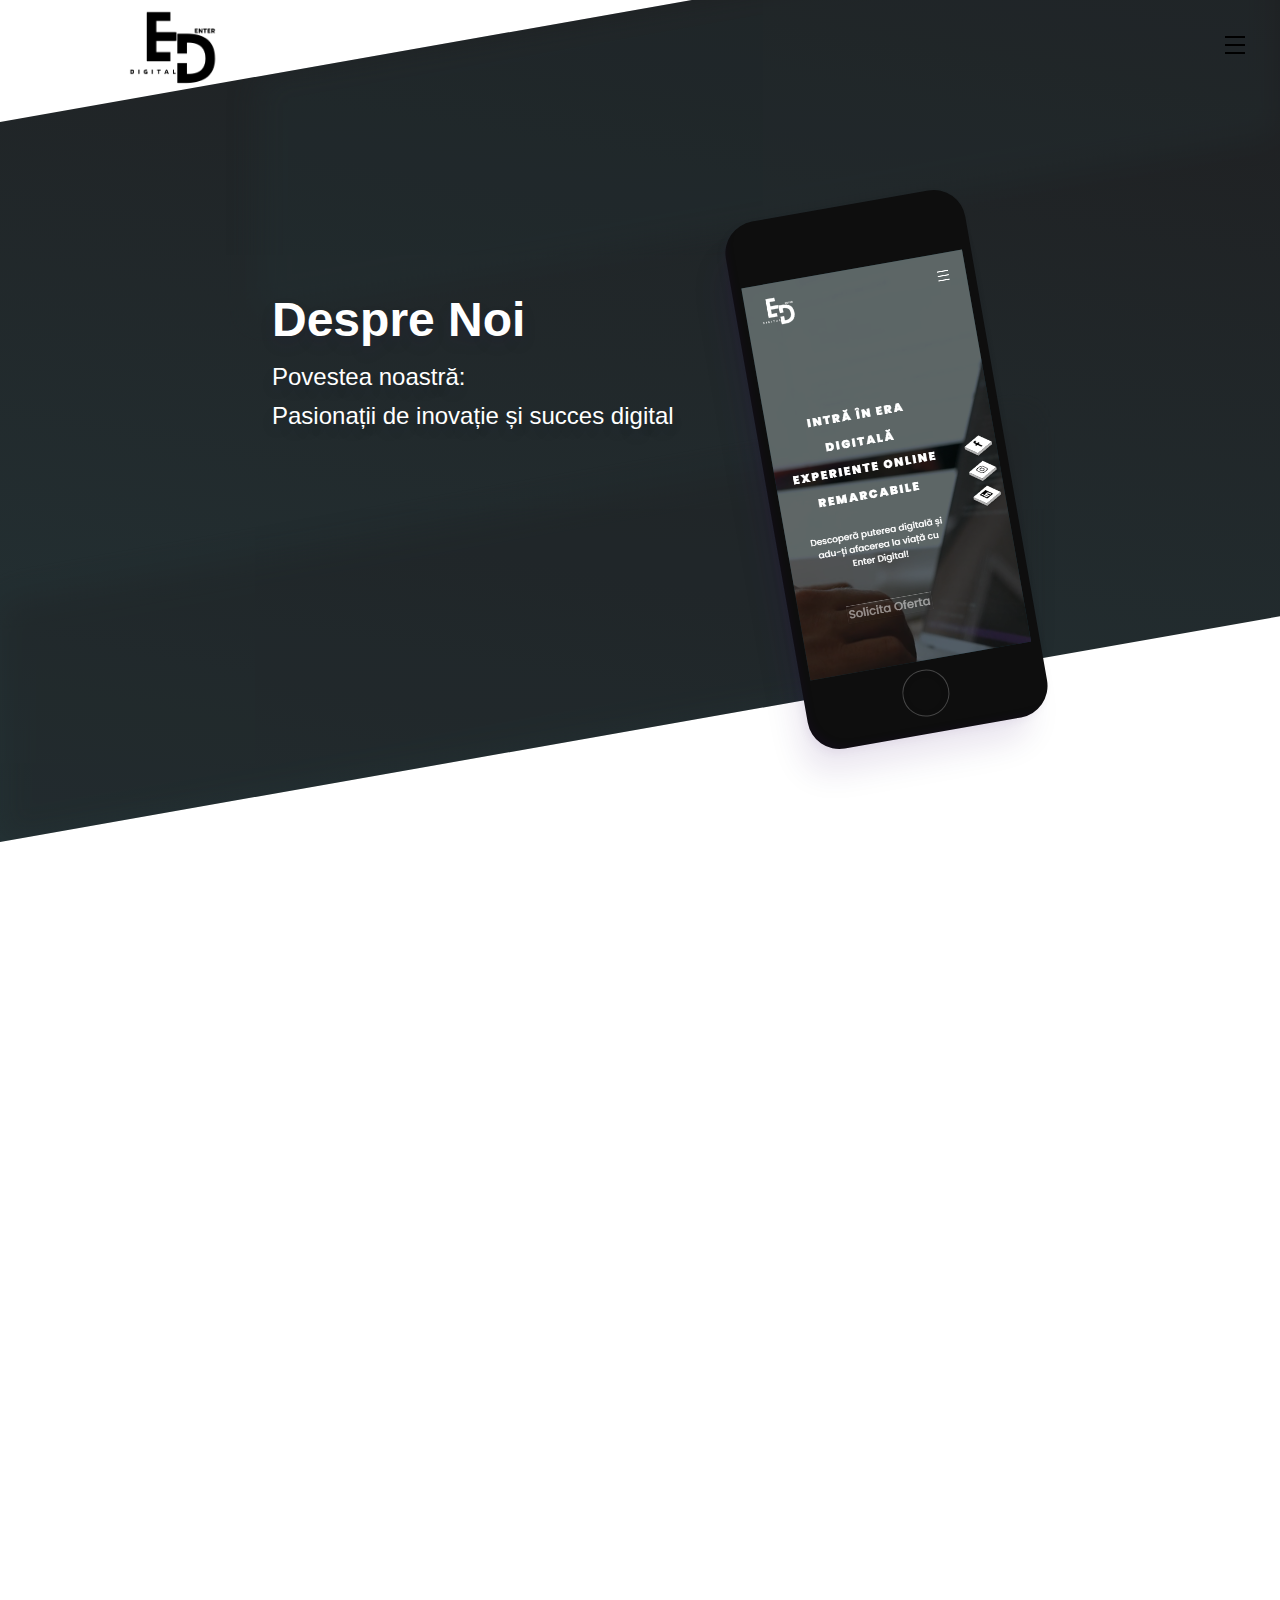
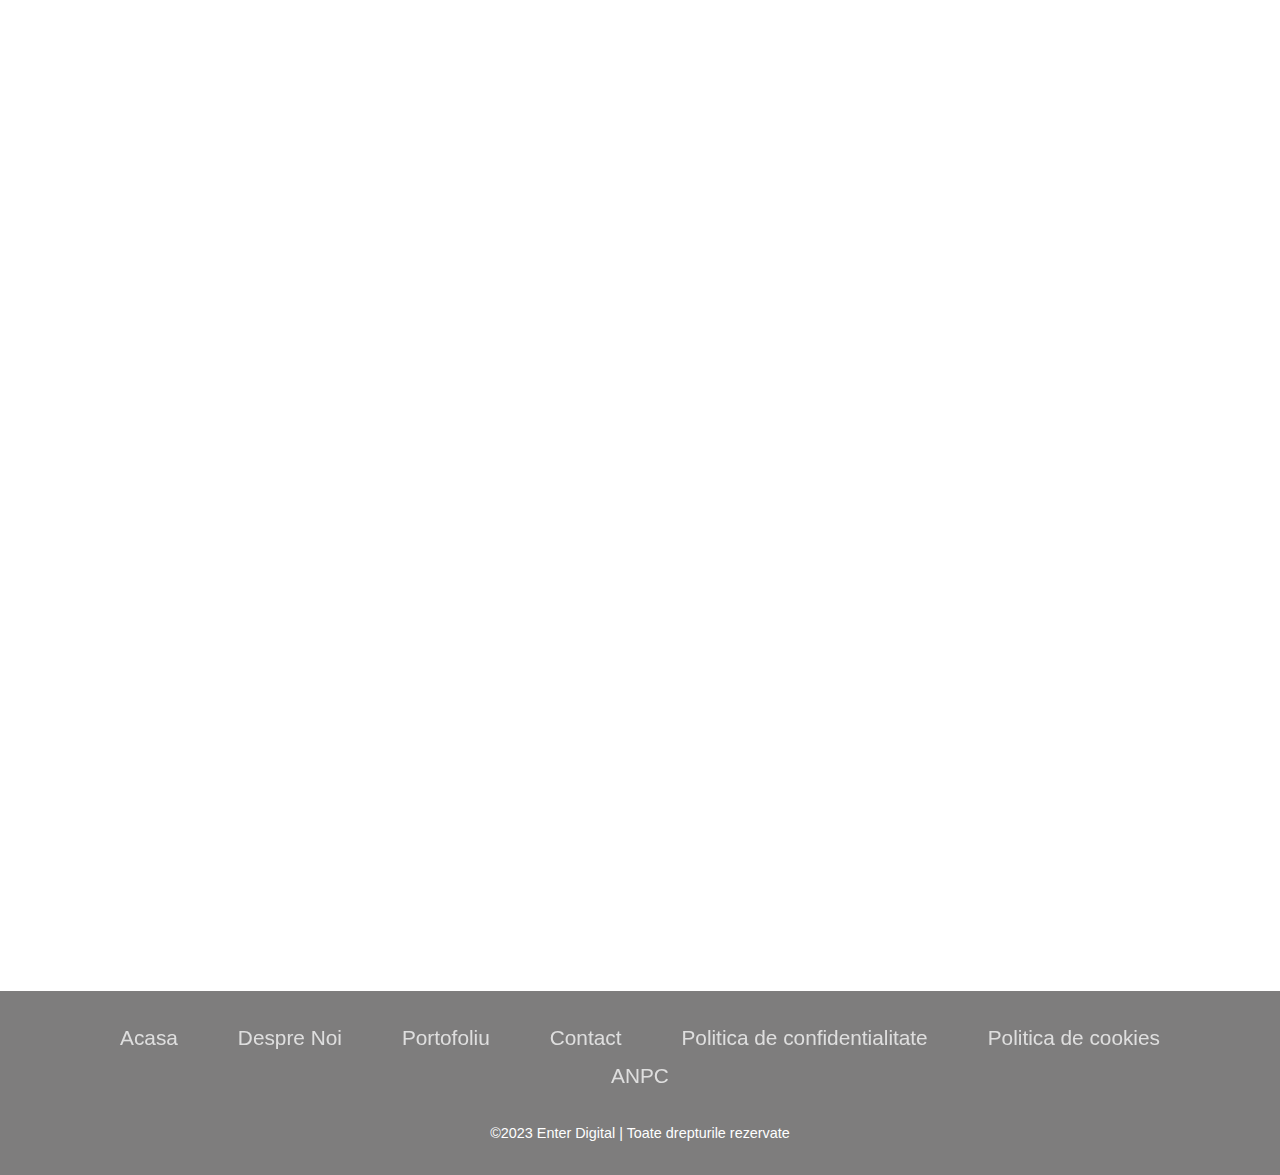
<file: html/info.html>
<!DOCTYPE html><html lang="ro"><head> <meta charset="UTF-8"> <meta name="viewport" content="width=device-width, initial-scale=1.0"> <title>Despre Noi</title> <link rel="stylesheet" href="/css/info.css"> <link rel="stylesheet" href="/javascript/scripts.js"></head><body> <main> <header> <div class="logo"> <a href="/html/index.html"><img src="/Imagini/ED White PNG.png" width="90px" alt=""></a> </div> <input type="checkbox" id="active"> <label for="active" class="menu-btn"><span></span></label> <label for="active" class="close"></label> <div class="wrapper"> <ul> <li><a href="/html/index.html">Acasa</a></li> <li><a href="/html/info.html">Info</a></li> <li><a href="/html/portofoliu.html">Portofoliu</a></li> <li><a href="/html/contact.html">Contact</a></li> </ul> </div> <div class="content"> <div class="title"> </header> <br> <div class="Header"> <div class="Header-background"></div> <div class="Header-content"> <div class="Header-hero"> <h1>Despre Noi</h1> <p>Povestea noastră: <br> Pasionații de inovație și succes digital</p> </div> <div class="Header-visuals"> <div class="Iphone"></div> </div> </div> </div> <section class="section1"> <h1>Despre Noi</h1> <p>La Enter Digital, povestea noastră a început ca o echipă de tineri plini de pasiune și determinare, conduși de dorința de a crea lucruri extraordinare în fiecare proiect. Am pornit la drum cu o viziune clară - să oferim servicii de web development și marketing digital care să se ridice la cele mai înalte standarde de calitate. <br> Ne-am îmbătat de la început cu ideea că fiecare detaliu contează și că fiecare proiect este o oportunitate de a ne dezvolta și de a ne lăsa amprenta în mediul digital. Cu fiecare provocare pe care am întâlnit-o, am adăugat la bagajul nostru experiență și cunoștințe noi, continuând să evoluăm și să învățăm în permanență. <br> De-a lungul timpului, am avut privilegiul de a lucra alături de clienți din diferite industrii și am realizat proiecte remarcabile. Fie că am creat site-uri web complexe, am dezvoltat strategii de marketing personalizate sau am oferit suport tehnic, am fost mereu dornici să depășim așteptările și să aducem o valoare reală afacerilor noastre partenere. <br> Pentru noi, perfecțiunea este un drum continuu, iar pasiunea noastră pentru ceea ce facem nu s-a diminuat niciodată. Suntem dedicați să lucrăm în strânsă colaborare cu clienții noștri, ascultându-le nevoile și aducându-le soluții inovatoare, pentru a-i ajuta să-și atingă obiectivele în mediul digital. <br> Astăzi, suntem mândri să ne numim o echipă experimentată, al cărei entuziasm și dedicare sunt la fel de puternice ca în prima zi. În continuare, ne propunem să fim mereu la vârful tehnologiei și să livrăm servicii de calitate superioară, căci dorim să fim partenerul tău de încredere în călătoria ta digitală. <br> Bineînțeles, călătoria noastră este în continuă desfășurare și suntem încântați să o împărtășim cu tine. Haideți să construim împreună o prezență online de succes și să facem lucrurile aproape de perfecțiune pentru afacerea ta!</p> </section> <section class="section3"> <h2>Serviciile Noastre</h2> <div class="ag-format-container"> <div class="ag-courses_box"> <div class="ag-courses_item"> <a href="/html/contact.html" class="ag-courses-item_link"> <div class="ag-courses-item_bg"></div> <div class="ag-courses-item_title"> <h4>Site Web</h4> <br> <p>Avem abilitățile și experiența necesare pentru a crea un site web de excepție. Vom transforma viziunea ta în realitate digitală. <br><br></p> </div> </a> </div> <div class="ag-courses_item"> <a href="/html/contact.html" class="ag-courses-item_link"> <div class="ag-courses-item_bg"></div> <div class="ag-courses-item_title"> <h4>Magazin Online</h4> <br> <p> Creăm magazinul online perfect pentru succesul afacerii tale. <br><br><br><br></p> </div> </a> </div> <div class="ag-courses_item"> <a href="/html/contact.html" class="ag-courses-item_link"> <div class="ag-courses-item_bg"></div> <div class="ag-courses-item_title"> <h4>SEO</h4> <br> <p>Optimizăm site-ul tău web pentru motoarele de căutare, obținând o vizibilitate maximă în rezultatele căutării. <br><br></p> </div> </a> </div> <div class="ag-courses_item"> <a href="/html/contact.html" class="ag-courses-item_link"> <div class="ag-courses-item_bg"></div> <div class="ag-courses-item_title"> <h4>Marketing Digital</h4> <br> <p>Echipa noastră de marketing digital creează strategii eficiente pentru a-ți promova afacerea și a atrage clienți noi. <br><br></p> </div> </a> </div> <div class="ag-courses_item"> <a href="/html/contact.html" class="ag-courses-item_link"> <div class="ag-courses-item_bg"></div> <div class="ag-courses-item_title"> <h4>Mentenanta</h4> <br> <p>Serviciile noastre de mentenanță sunt concepute pentru a asigura că site-ul tău web funcționează în mod optim și este actualizat în permanență.</p> </div> </a> </div> </div> </div> </section> <br><br> <footer class="footer"> <div class="waves"> <div class="wave" id="wave1"></div> <div class="wave" id="wave2"></div> <div class="wave" id="wave3"></div> <div class="wave" id="wave4"></div> </div> </ul> <ul class="menu"> <li class="menu__item"><a class="menu__link" href="/html/index.html">Acasa</a></li> <li class="menu__item"><a class="menu__link" href="/html/info.html">Despre Noi</a></li> <li class="menu__item"><a class="menu__link" href="/html/portofoliu.html">Portofoliu</a></li> <li class="menu__item"><a class="menu__link" href="/html/contact.html">Contact</a></li> <li class="menu__item"><a class="menu__link" href="/html/politica-conf.html">Politica de confidentialitate</a></li> <li class="menu__item"><a class="menu__link" href="/html/politica-cookie.html">Politica de cookies</a></li> <li class="menu__item"><a class="menu__link" href="https://anpc.ro/">ANPC</a></li> </ul> <p>&copy;2023 Enter Digital | Toate drepturile rezervate</p> </footer> </div> <script src="https://cdnjs.cloudflare.com/ajax/libs/jquery/3.2.1/jquery.min.js"></script> <script src="https://cdnjs.cloudflare.com/ajax/libs/twitter-bootstrap/4.1.3/js/bootstrap.bundle.min.js"></script> </main></body></html>
</file>
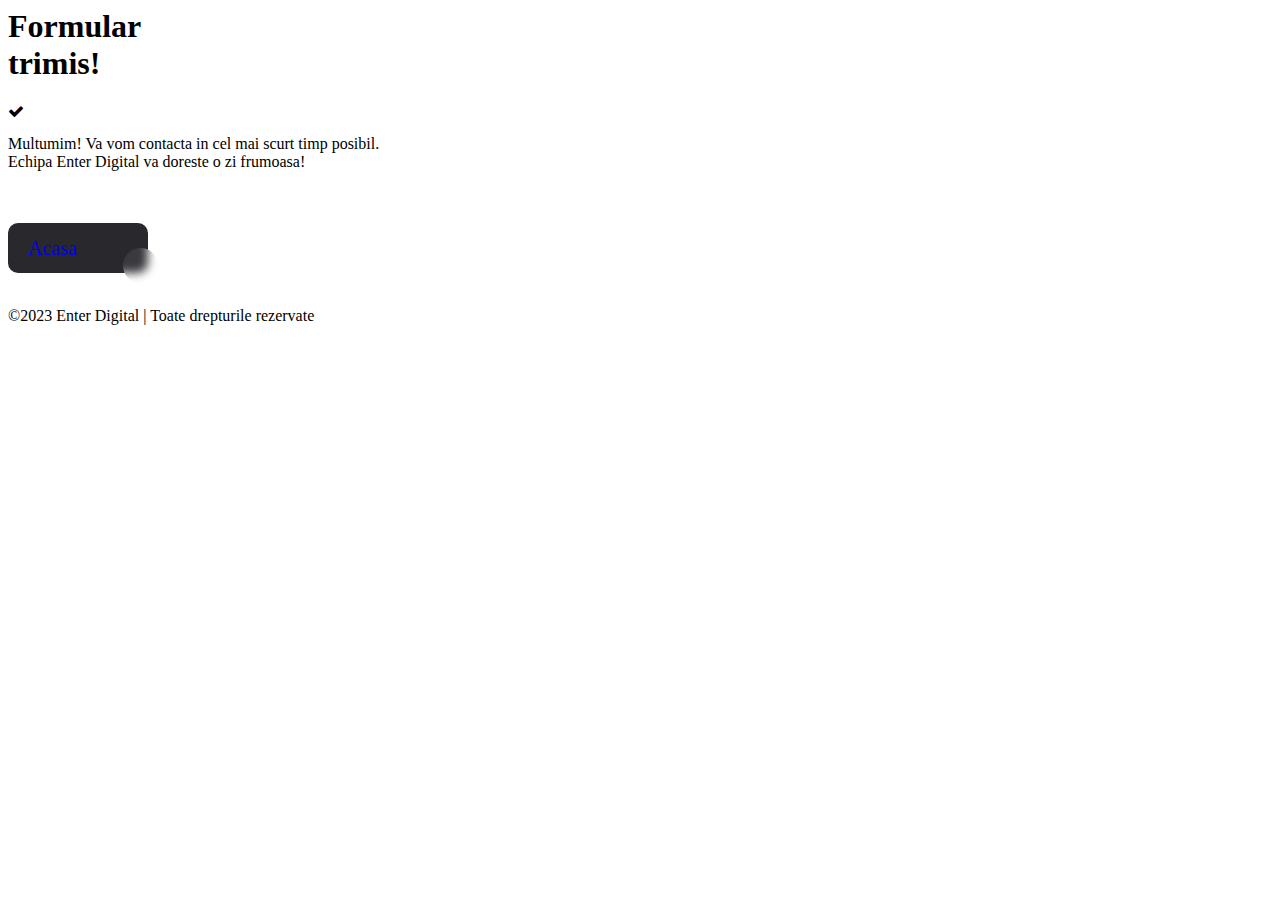
<file: html/multumim.html>
<html lang="en"><head><meta charset="utf-8" /><meta http-equiv="X-UA-Compatible" content="IE=edge,chrome=1" /><meta name="viewport" content="width=device-width, initial-scale=1"><title>Multumim!</title> <link rel="stylesheet" href="/css/multumim.css"><style>@import url(//maxcdn.bootstrapcdn.com/font-awesome/4.2.0/css/font-awesome.min.css);</style><link rel="stylesheet" href="https://2-22-4-dot-lead-pages.appspot.com/static/lp918/min/default_thank_you.css"><script src="https://2-22-4-dot-lead-pages.appspot.com/static/lp918/min/jquery-1.9.1.min.js"></script><script src="https://2-22-4-dot-lead-pages.appspot.com/static/lp918/min/html5shiv.js"></script></head><body> <header class="site-header" id="header"><h1 class="site-header__title" data-lead-id="site-header-title">Formular <br>trimis!</h1></header><div class="main-content"><i class="fa fa-check main-content__checkmark" id="checkmark"></i><p class="main-content__body" data-lead-id="main-content-body">Multumim! Va vom contacta in cel mai scurt timp posibil. <br>Echipa Enter Digital va doreste o zi frumoasa!</p></div> <br><br> <button> <a href="/html/index.html">Acasa</a></button> <br><br><footer class="site-footer" id="footer"><p class="site-footer__fineprint" id="fineprint">&copy;2023 Enter Digital | Toate drepturile rezervate</p></footer></body></html>
</file>
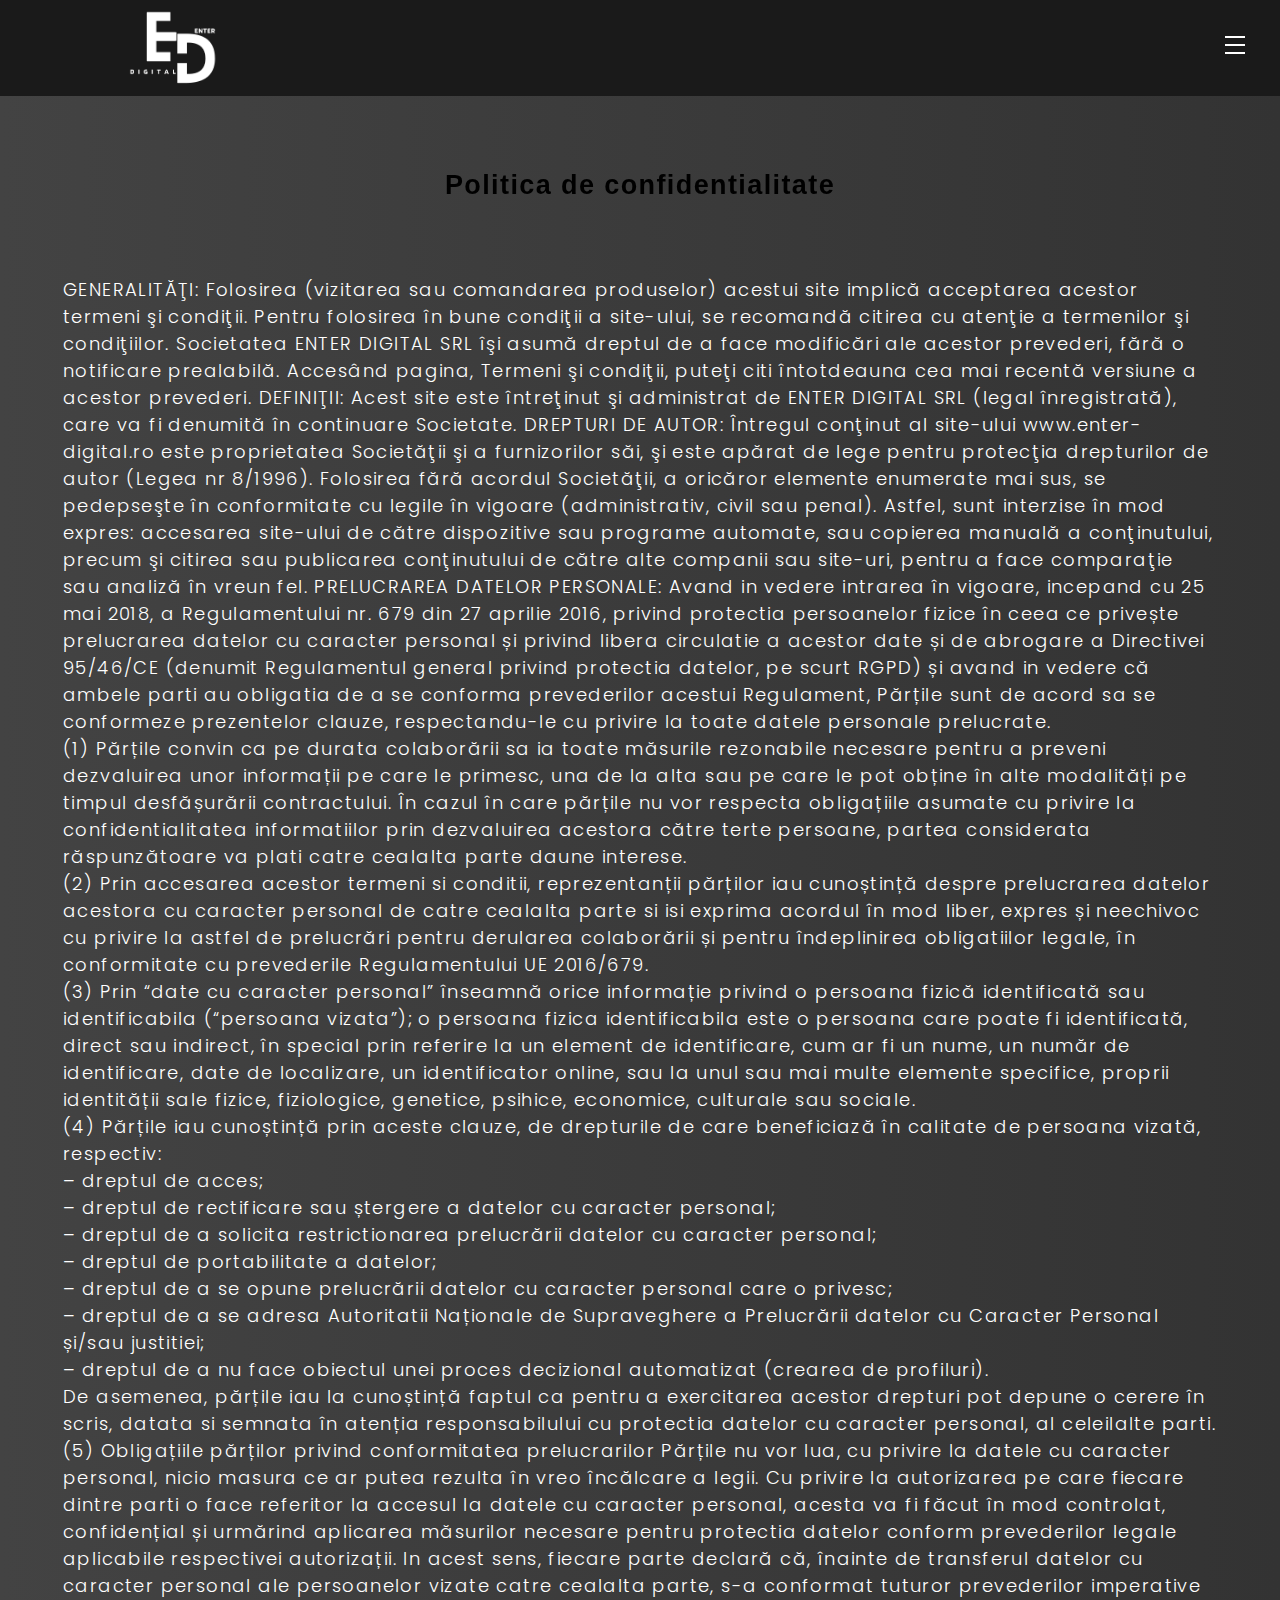
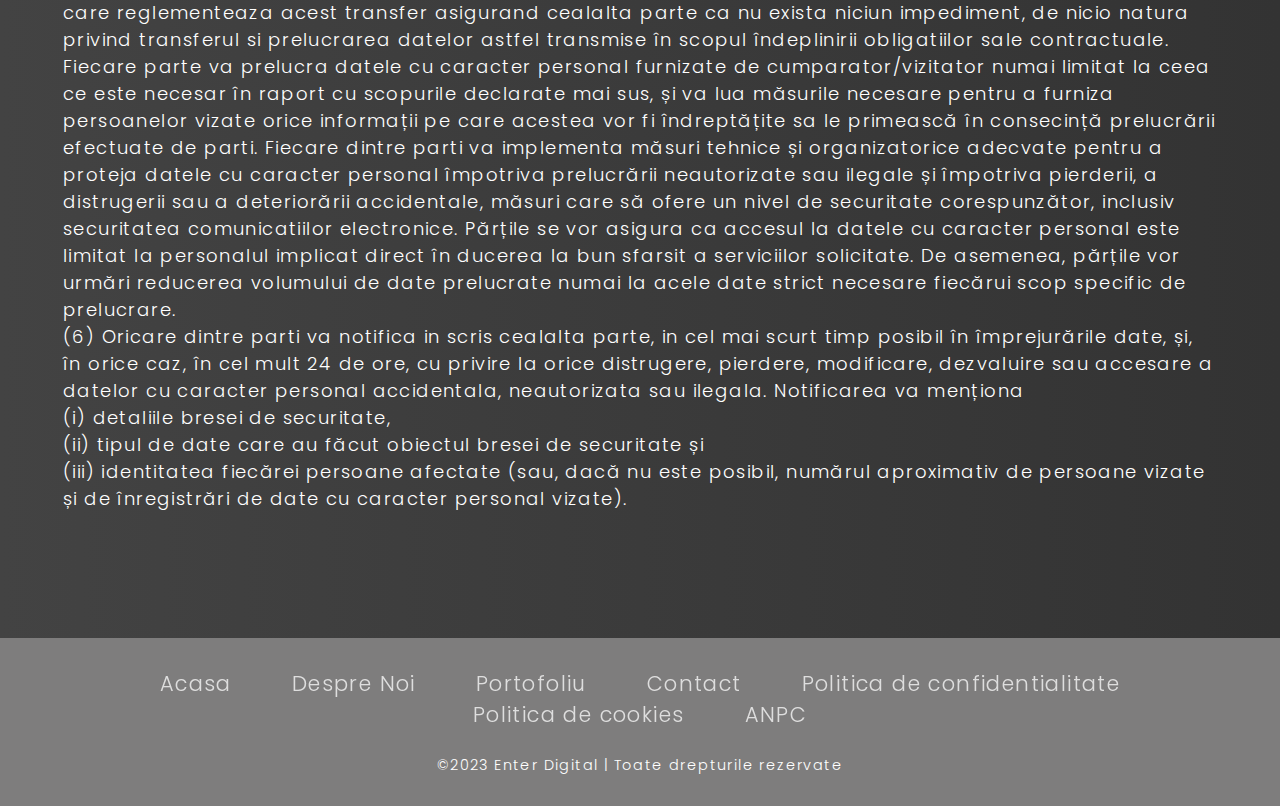
<file: html/politica-conf.html>
<!DOCTYPE html><html lang="en"><head> <meta charset="UTF-8"> <meta name="viewport" content="width=device-width, initial-scale=1.0"> <link rel="stylesheet" href="/css/politica-conf.css"> <title>Enter Digital - Politica de confidentialitate</title></head><body> <header> <div class="logo"> <a href="/html/index.html"><img src="/Imagini/ED White PNG.png" width="90px" alt=""></a> </div> <input type="checkbox" id="active"> <label for="active" class="menu-btn"><span></span></label> <label for="active" class="close"></label> <div class="wrapper"> <ul> <li><a href="/html/index.html">Acasa</a></li> <li><a href="/html/info.html">Info</a></li> <li><a href="/html/portofoliu.html">Portofoliu</a></li> <li><a href="/html/contact.html">Contact</a></li> </ul> </div> </header> <div class="content"> <div class="container"> <div class="title"> <h1>Politica de confidentialitate</h1> </div> <div class="ghost"> <div></div> <div></div> <div></div> <div></div> <div></div> </div> </div> </div> <div class="text"> GENERALITĂŢI: Folosirea (vizitarea sau comandarea produselor) acestui site implică acceptarea acestor termeni şi condiţii. Pentru folosirea în bune condiţii a site-ului, se recomandă citirea cu atenţie a termenilor şi condiţiilor. Societatea ENTER DIGITAL SRL îşi asumă dreptul de a face modificări ale acestor prevederi, fără o notificare prealabilă. Accesând pagina, Termeni şi condiţii, puteţi citi întotdeauna cea mai recentă versiune a acestor prevederi. DEFINIŢII: Acest site este întreţinut şi administrat de ENTER DIGITAL SRL (legal înregistrată), care va fi denumită în continuare Societate. DREPTURI DE AUTOR: Întregul conţinut al site-ului www.enter-digital.ro este proprietatea Societăţii şi a furnizorilor săi, şi este apărat de lege pentru protecţia drepturilor de autor (Legea nr 8/1996). Folosirea fără acordul Societăţii, a oricăror elemente enumerate mai sus, se pedepseşte în conformitate cu legile în vigoare (administrativ, civil sau penal). Astfel, sunt interzise în mod expres: accesarea site-ului de către dispozitive sau programe automate, sau copierea manuală a conţinutului, precum şi citirea sau publicarea conţinutului de către alte companii sau site-uri, pentru a face comparaţie sau analiză în vreun fel. PRELUCRAREA DATELOR PERSONALE: Avand in vedere intrarea în vigoare, incepand cu 25 mai 2018, a Regulamentului nr. 679 din 27 aprilie 2016, privind protectia persoanelor fizice în ceea ce privește prelucrarea datelor cu caracter personal și privind libera circulatie a acestor date și de abrogare a Directivei 95/46/CE (denumit Regulamentul general privind protectia datelor, pe scurt RGPD) și avand in vedere că ambele parti au obligatia de a se conforma prevederilor acestui Regulament, Părțile sunt de acord sa se conformeze prezentelor clauze, respectandu-le cu privire la toate datele personale prelucrate. <br> (1) Părțile convin ca pe durata colaborării sa ia toate măsurile rezonabile necesare pentru a preveni dezvaluirea unor informații pe care le primesc, una de la alta sau pe care le pot obține în alte modalități pe timpul desfășurării contractului. În cazul în care părțile nu vor respecta obligațiile asumate cu privire la confidentialitatea informatiilor prin dezvaluirea acestora către terte persoane, partea considerata răspunzătoare va plati catre cealalta parte daune interese. <br> (2) Prin accesarea acestor termeni si conditii, reprezentanții părților iau cunoștință despre prelucrarea datelor acestora cu caracter personal de catre cealalta parte si isi exprima acordul în mod liber, expres și neechivoc cu privire la astfel de prelucrări pentru derularea colaborării și pentru îndeplinirea obligatiilor legale, în conformitate cu prevederile Regulamentului UE 2016/679. <br> (3) Prin “date cu caracter personal” înseamnă orice informație privind o persoana fizică identificată sau identificabila (“persoana vizata”); o persoana fizica identificabila este o persoana care poate fi identificată, direct sau indirect, în special prin referire la un element de identificare, cum ar fi un nume, un număr de identificare, date de localizare, un identificator online, sau la unul sau mai multe elemente specifice, proprii identității sale fizice, fiziologice, genetice, psihice, economice, culturale sau sociale. <br> (4) Părțile iau cunoștință prin aceste clauze, de drepturile de care beneficiază în calitate de persoana vizată, respectiv: <br> – dreptul de acces; <br> – dreptul de rectificare sau ștergere a datelor cu caracter personal; <br> – dreptul de a solicita restrictionarea prelucrării datelor cu caracter personal; <br> – dreptul de portabilitate a datelor; <br> – dreptul de a se opune prelucrării datelor cu caracter personal care o privesc; <br> – dreptul de a se adresa Autoritatii Naționale de Supraveghere a Prelucrării datelor cu Caracter Personal și/sau justitiei; <br> – dreptul de a nu face obiectul unei proces decizional automatizat (crearea de profiluri). <br> De asemenea, părțile iau la cunoștință faptul ca pentru a exercitarea acestor drepturi pot depune o cerere în scris, datata si semnata în atenția responsabilului cu protectia datelor cu caracter personal, al celeilalte parti. <br> (5) Obligațiile părților privind conformitatea prelucrarilor Părțile nu vor lua, cu privire la datele cu caracter personal, nicio masura ce ar putea rezulta în vreo încălcare a legii. Cu privire la autorizarea pe care fiecare dintre parti o face referitor la accesul la datele cu caracter personal, acesta va fi făcut în mod controlat, confidențial și urmărind aplicarea măsurilor necesare pentru protectia datelor conform prevederilor legale aplicabile respectivei autorizații. In acest sens, fiecare parte declară că, înainte de transferul datelor cu caracter personal ale persoanelor vizate catre cealalta parte, s-a conformat tuturor prevederilor imperative care reglementeaza acest transfer asigurand cealalta parte ca nu exista niciun impediment, de nicio natura privind transferul si prelucrarea datelor astfel transmise în scopul îndeplinirii obligatiilor sale contractuale. Fiecare parte va prelucra datele cu caracter personal furnizate de cumparator/vizitator numai limitat la ceea ce este necesar în raport cu scopurile declarate mai sus, și va lua măsurile necesare pentru a furniza persoanelor vizate orice informații pe care acestea vor fi îndreptățite sa le primească în consecință prelucrării efectuate de parti. Fiecare dintre parti va implementa măsuri tehnice și organizatorice adecvate pentru a proteja datele cu caracter personal împotriva prelucrării neautorizate sau ilegale și împotriva pierderii, a distrugerii sau a deteriorării accidentale, măsuri care să ofere un nivel de securitate corespunzător, inclusiv securitatea comunicatiilor electronice. Părțile se vor asigura ca accesul la datele cu caracter personal este limitat la personalul implicat direct în ducerea la bun sfarsit a serviciilor solicitate. De asemenea, părțile vor urmări reducerea volumului de date prelucrate numai la acele date strict necesare fiecărui scop specific de prelucrare. <br> (6) Oricare dintre parti va notifica in scris cealalta parte, in cel mai scurt timp posibil în împrejurările date, și, în orice caz, în cel mult 24 de ore, cu privire la orice distrugere, pierdere, modificare, dezvaluire sau accesare a datelor cu caracter personal accidentala, neautorizata sau ilegala. Notificarea va menționa <br> (i) detaliile bresei de securitate, <br>(ii) tipul de date care au făcut obiectul bresei de securitate și <br> (iii) identitatea fiecărei persoane afectate (sau, dacă nu este posibil, numărul aproximativ de persoane vizate și de înregistrări de date cu caracter personal vizate). </div> <br><br><br><br><br><br> <footer class="footer"> <div class="waves"> <div class="wave" id="wave1"></div> <div class="wave" id="wave2"></div> <div class="wave" id="wave3"></div> <div class="wave" id="wave4"></div> </div> </ul> <ul class="menu"> <li class="menu__item"><a class="menu__link" href="/html/index.html">Acasa</a></li> <li class="menu__item"><a class="menu__link" href="/html/info.html">Despre Noi</a></li> <li class="menu__item"><a class="menu__link" href="/html/portofoliu.html">Portofoliu</a></li> <li class="menu__item"><a class="menu__link" href="/html/contact.html">Contact</a></li> <li class="menu__item"><a class="menu__link" href="/html/politica-conf.html">Politica de confidentialitate</a></li> <li class="menu__item"><a class="menu__link" href="/html/politica-cookie.html">Politica de cookies</a></li> <li class="menu__item"><a class="menu__link" href="https://anpc.ro/">ANPC</a></li> </ul> <p>&copy;2023 Enter Digital | Toate drepturile rezervate</p> </footer> </div> <script src="https://cdnjs.cloudflare.com/ajax/libs/jquery/3.2.1/jquery.min.js"></script> <script src="https://cdnjs.cloudflare.com/ajax/libs/twitter-bootstrap/4.1.3/js/bootstrap.bundle.min.js"></script> </body></html>
</file>
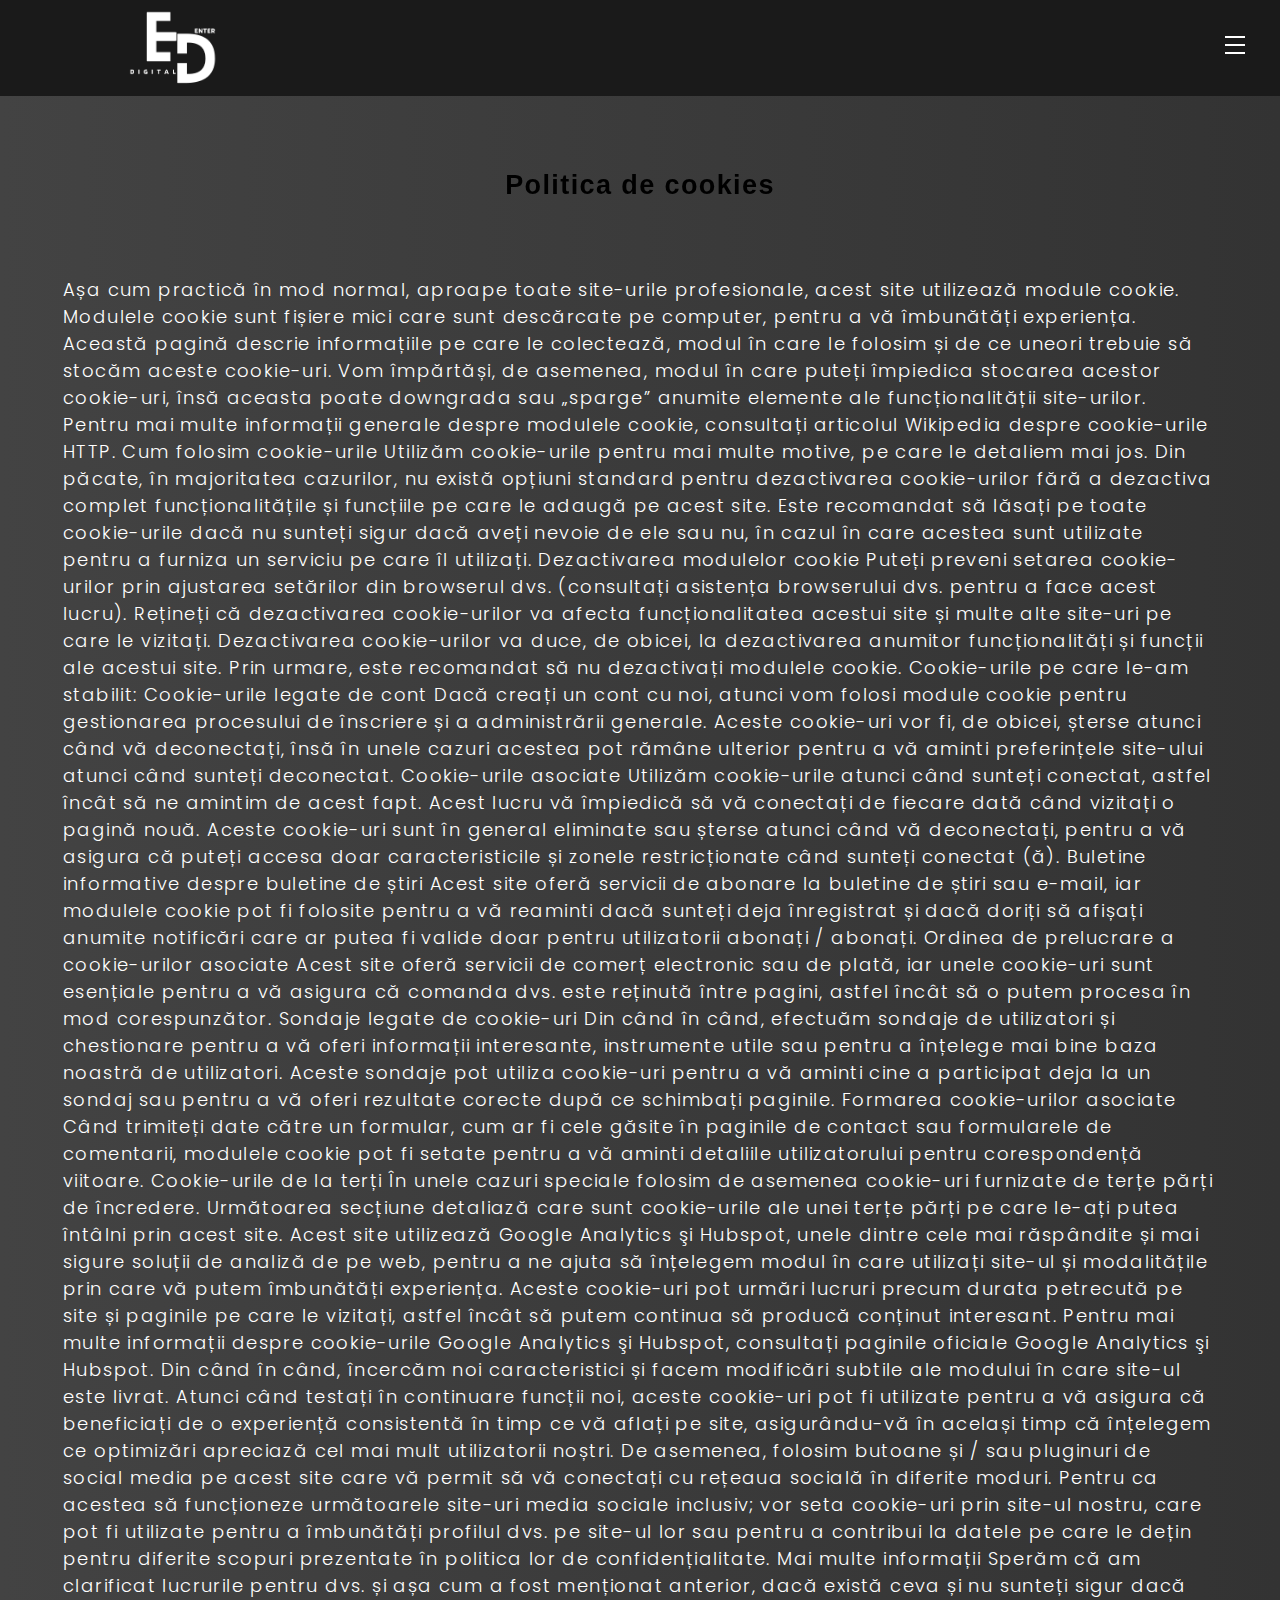
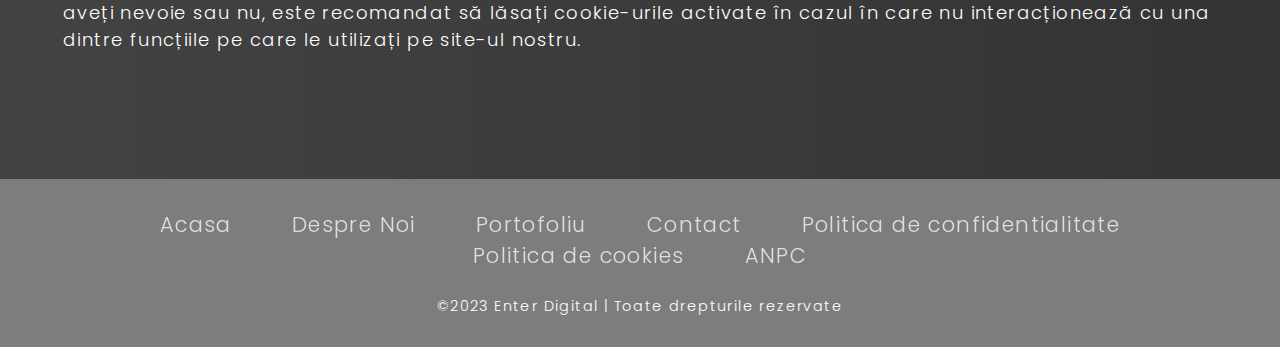
<file: html/politica-cookie.html>
<!DOCTYPE html><html lang="en"><head> <meta charset="UTF-8"> <meta name="viewport" content="width=device-width, initial-scale=1.0"> <link rel="stylesheet" href="/css/politica-conf.css"> <title>Enter Digital - Politica de confidentialitate</title></head><body> <header> <div class="logo"> <a href="/html/index.html"><img src="/Imagini/ED White PNG.png" width="90px" alt=""></a> </div> <input type="checkbox" id="active"> <label for="active" class="menu-btn"><span></span></label> <label for="active" class="close"></label> <div class="wrapper"> <ul> <li><a href="/html/index.html">Acasa</a></li> <li><a href="/html/info.html">Info</a></li> <li><a href="/html/portofoliu.html">Portofoliu</a></li> <li><a href="/html/contact.html">Contact</a></li> </ul> </div> </header> <div class="content"> <div class="container"> <div class="title"> <h1>Politica de cookies</h1> </div> <div class="ghost"> <div></div> <div></div> <div></div> <div></div> <div></div> </div> </div> </div> <div class="text"> Așa cum practică în mod normal, aproape toate site-urile profesionale, acest site utilizează module cookie. Modulele cookie sunt fișiere mici care sunt descărcate pe computer, pentru a vă îmbunătăți experiența. Această pagină descrie informațiile pe care le colectează, modul în care le folosim și de ce uneori trebuie să stocăm aceste cookie-uri. Vom împărtăși, de asemenea, modul în care puteți împiedica stocarea acestor cookie-uri, însă aceasta poate downgrada sau „sparge” anumite elemente ale funcționalității site-urilor. Pentru mai multe informații generale despre modulele cookie, consultați articolul Wikipedia despre cookie-urile HTTP. Cum folosim cookie-urile Utilizăm cookie-urile pentru mai multe motive, pe care le detaliem mai jos. Din păcate, în majoritatea cazurilor, nu există opțiuni standard pentru dezactivarea cookie-urilor fără a dezactiva complet funcționalitățile și funcțiile pe care le adaugă pe acest site. Este recomandat să lăsați pe toate cookie-urile dacă nu sunteți sigur dacă aveți nevoie de ele sau nu, în cazul în care acestea sunt utilizate pentru a furniza un serviciu pe care îl utilizați. Dezactivarea modulelor cookie Puteți preveni setarea cookie-urilor prin ajustarea setărilor din browserul dvs. (consultați asistența browserului dvs. pentru a face acest lucru). Rețineți că dezactivarea cookie-urilor va afecta funcționalitatea acestui site și multe alte site-uri pe care le vizitați. Dezactivarea cookie-urilor va duce, de obicei, la dezactivarea anumitor funcționalități și funcții ale acestui site. Prin urmare, este recomandat să nu dezactivați modulele cookie. Cookie-urile pe care le-am stabilit: Cookie-urile legate de cont Dacă creați un cont cu noi, atunci vom folosi module cookie pentru gestionarea procesului de înscriere și a administrării generale. Aceste cookie-uri vor fi, de obicei, șterse atunci când vă deconectați, însă în unele cazuri acestea pot rămâne ulterior pentru a vă aminti preferințele site-ului atunci când sunteți deconectat. Cookie-urile asociate Utilizăm cookie-urile atunci când sunteți conectat, astfel încât să ne amintim de acest fapt. Acest lucru vă împiedică să vă conectați de fiecare dată când vizitați o pagină nouă. Aceste cookie-uri sunt în general eliminate sau șterse atunci când vă deconectați, pentru a vă asigura că puteți accesa doar caracteristicile și zonele restricționate când sunteți conectat (ă). Buletine informative despre buletine de știri Acest site oferă servicii de abonare la buletine de știri sau e-mail, iar modulele cookie pot fi folosite pentru a vă reaminti dacă sunteți deja înregistrat și dacă doriți să afișați anumite notificări care ar putea fi valide doar pentru utilizatorii abonați / abonați. Ordinea de prelucrare a cookie-urilor asociate Acest site oferă servicii de comerț electronic sau de plată, iar unele cookie-uri sunt esențiale pentru a vă asigura că comanda dvs. este reținută între pagini, astfel încât să o putem procesa în mod corespunzător. Sondaje legate de cookie-uri Din când în când, efectuăm sondaje de utilizatori și chestionare pentru a vă oferi informații interesante, instrumente utile sau pentru a înțelege mai bine baza noastră de utilizatori. Aceste sondaje pot utiliza cookie-uri pentru a vă aminti cine a participat deja la un sondaj sau pentru a vă oferi rezultate corecte după ce schimbați paginile. Formarea cookie-urilor asociate Când trimiteți date către un formular, cum ar fi cele găsite în paginile de contact sau formularele de comentarii, modulele cookie pot fi setate pentru a vă aminti detaliile utilizatorului pentru corespondență viitoare. Cookie-urile de la terți În unele cazuri speciale folosim de asemenea cookie-uri furnizate de terțe părți de încredere. Următoarea secțiune detaliază care sunt cookie-urile ale unei terțe părți pe care le-ați putea întâlni prin acest site. Acest site utilizează Google Analytics şi Hubspot, unele dintre cele mai răspândite și mai sigure soluții de analiză de pe web, pentru a ne ajuta să înțelegem modul în care utilizați site-ul și modalitățile prin care vă putem îmbunătăți experiența. Aceste cookie-uri pot urmări lucruri precum durata petrecută pe site și paginile pe care le vizitați, astfel încât să putem continua să producă conținut interesant. Pentru mai multe informații despre cookie-urile Google Analytics şi Hubspot, consultați paginile oficiale Google Analytics şi Hubspot. Din când în când, încercăm noi caracteristici și facem modificări subtile ale modului în care site-ul este livrat. Atunci când testați în continuare funcții noi, aceste cookie-uri pot fi utilizate pentru a vă asigura că beneficiați de o experiență consistentă în timp ce vă aflați pe site, asigurându-vă în același timp că înțelegem ce optimizări apreciază cel mai mult utilizatorii noștri. De asemenea, folosim butoane și / sau pluginuri de social media pe acest site care vă permit să vă conectați cu rețeaua socială în diferite moduri. Pentru ca acestea să funcționeze următoarele site-uri media sociale inclusiv; vor seta cookie-uri prin site-ul nostru, care pot fi utilizate pentru a îmbunătăți profilul dvs. pe site-ul lor sau pentru a contribui la datele pe care le dețin pentru diferite scopuri prezentate în politica lor de confidențialitate. Mai multe informații Sperăm că am clarificat lucrurile pentru dvs. și așa cum a fost menționat anterior, dacă există ceva și nu sunteți sigur dacă aveți nevoie sau nu, este recomandat să lăsați cookie-urile activate în cazul în care nu interacționează cu una dintre funcțiile pe care le utilizați pe site-ul nostru. </div> <br><br><br><br><br><br> <footer class="footer"> <div class="waves"> <div class="wave" id="wave1"></div> <div class="wave" id="wave2"></div> <div class="wave" id="wave3"></div> <div class="wave" id="wave4"></div> </div> </ul> <ul class="menu"> <li class="menu__item"><a class="menu__link" href="/html/index.html">Acasa</a></li> <li class="menu__item"><a class="menu__link" href="/html/info.html">Despre Noi</a></li> <li class="menu__item"><a class="menu__link" href="/html/portofoliu.html">Portofoliu</a></li> <li class="menu__item"><a class="menu__link" href="/html/contact.html">Contact</a></li> <li class="menu__item"><a class="menu__link" href="/html/politica-conf.html">Politica de confidentialitate</a></li> <li class="menu__item"><a class="menu__link" href="/html/politica-cookie.html">Politica de cookies</a></li> <li class="menu__item"><a class="menu__link" href="https://anpc.ro/">ANPC</a></li> </ul> <p>&copy;2023 Enter Digital | Toate drepturile rezervate</p> </footer> </div> <script src="https://cdnjs.cloudflare.com/ajax/libs/jquery/3.2.1/jquery.min.js"></script> <script src="https://cdnjs.cloudflare.com/ajax/libs/twitter-bootstrap/4.1.3/js/bootstrap.bundle.min.js"></script> </body></html>
</file>
<file: css/info.css>
@import "https://fonts.googleapis.com/css2?family=Poppins:wght@300;500;600;900&display=swap";::-webkit-scrollbar{width:7px}::-webkit-scrollbar-track{background:#838383;-webkit-box-shadow:inset 0 0 6px rgba(0,0,0,1)}::-webkit-scrollbar-thumb{background:linear-gradient(109.6deg,#002554 11.2%,rgba(0,37,84,0.32) 100.2%)}::-webkit-scrollbar-thumb:hover{background:#00008b}*{margin:0;padding:0;box-sizing:border-box}body{font-family:Arial,sans-serif;line-height:1.6;background-color:#fff}h1,h2{margin-bottom:20px}section{margin-bottom:40px;opacity:0;transform:translateY(20px);animation:fadeUp .8s ease-out forwards;padding:30px}@keyframes fadeUp{0%{opacity:0;transform:translateY(20px)}100%{opacity:1;transform:translateY(0)}}:root{--color-1:#243336;--color-2:#1e1d1f;--color-3:#10303b;--color-4:#1b2420}.Header{position:relative;height:80vh;display:block}.Header-background{position:absolute;top:0;left:0;width:100%;height:100%;background:linear-gradient(19deg,var(--color-1),var(--color-2));transform-origin:0 0;transform:skewY(-10deg);overflow:hidden;z-index:-1;transition:.5s}.Header-background::before,.Header-background::after{display:block;position:absolute;content:'';width:80%;height:33.333333333333%;opacity:.3;filter:blur(15px)}.Header-background::before{background:var(--color-1);right:0}.Header-background::after{background:var(--color-2);bottom:0}.Header-content{text-align:center;padding:4rem;margin:0 auto;z-index:1001}@media (min-width: 58rem){.Header-content{text-align:left;padding:10rem 4rem;max-width:54rem;display:flex;justify-content:space-between}}.Header-hero h1,.Header-hero p{color:#fff;text-shadow:0 .5rem 1rem rgba(50,0,100,0.1)}.Header-hero h1{margin:0;font-size:3rem}.Header-hero p{font-size:1.5rem;margin-bottom:2rem;text-align:c}.Header-visuals{position:relative;margin-top:5rem;transform:rotate(-10deg)}@media (min-width: 58rem){.Header-visuals{margin:0;transform:translateY(-5rem) rotate(-10deg)}}.Iphone{display:inline-block;background:#0e0e0e;padding:4rem .6rem 0;border-radius:2rem;box-shadow:-1rem 1.75rem 2rem -.4rem rgba(50,0,100,0.1),-.2rem .2rem .5rem rgba(50,0,100,0.05),inset .5rem -.5rem .5rem -.4rem rgba(50,0,100,0.1);text-align:center}.Iphone::before,.Iphone::after{content:'';display:block}.Iphone::before{background-color:var(--color-3);background-image:url(/Imagini/Front\ page.png);background-size:cover;background-repeat:no-repeat;width:14rem;padding-top:177.5%}.Iphone::after{display:inline-block;margin:.6rem;padding:1.4rem;border:1px solid #464646;border-radius:2rem;box-shadow:inset -.05rem .05rem .5rem 0 rgba(18,0,32,0.05)}ul{list-style:none;margin-top:10px}li{margin-bottom:5px}.section1{animation-delay:.2s;background-color:#ddd;margin:3vmin;border-radius:10px}.section2{animation-delay:.4s;background-color:#ddd;margin:3vmin;border-radius:10px}.section3{animation-delay:.6s;background-color:#ddd;margin:3vmin;border-radius:10px}.logo{margin:0;padding:0;display:flex;position:absolute;flex-direction:column;padding-left:10%;padding-top:10px;width:20vmin;z-index:10000000}.logo a{text-align:center;padding-right:10px}header{background-color:transparent;background-size:cover;height:6rem;margin:0}.wrapper{position:fixed;top:0;right:-100%;height:100%;width:100%;background-image:linear-gradient(45deg,hsl(0deg 0% 18%) 0%,hsl(344deg 0% 25%) 23%,hsl(344deg 0% 32%) 36%,hsl(344deg 0% 40%) 45%,hsl(344deg 0% 43%) 54%,hsl(344deg 0% 37%) 61%,hsl(344deg 0% 31%) 67%,hsl(344deg 0% 25%) 73%,hsl(344deg 0% 23%) 79%,hsl(344deg 0% 23%) 86%,hsl(344deg 0% 23%) 92%,hsl(0deg 0% 23%) 100%);transition:all .6s ease-in-out;z-index:99999}#active:checked ~ .wrapper{right:0}.menu-btn{position:absolute;z-index:2;right:20px;top:20px;height:50px;width:50px;text-align:center;line-height:50px;border-radius:50%;font-size:20px;cursor:pointer;transition:all .3s ease-in-out;z-index:9999999;filter:invert()}.menu-btn span,.menu-btn:before,.menu-btn:after{content:"";position:absolute;top:calc(50% - 1px);left:30%;width:40%;border-bottom:2px solid #fff;transition:transform .6s cubic-bezier(0.215,0.61,0.355,1);z-index:9999999}.menu-btn:before{transform:translateY(-8px)}.menu-btn:after{transform:translateY(8px)}#active:checked + .menu-btn span{transform:scaleX(0)}#active:checked + .menu-btn:before{transform:rotate(45deg);border-color:#fff}#active:checked + .menu-btn:after{transform:rotate(-45deg);border-color:#fff}.wrapper ul{position:absolute;top:60%;left:44vw;height:90%;transform:translate(-50%,-50%);list-style:none;text-align:center}.wrapper ul li{height:10%;margin:15px 0}.wrapper ul li a{text-decoration:none;font-size:30px;font-weight:500;padding:5px 30px;color:#fff;border-radius:50px;position:absolute;line-height:50px;margin:5px 30px;opacity:0;transition:all .3s ease;transition:transform .6s cubic-bezier(0.215,0.61,0.355,1)}.wrapper ul li a:after{position:absolute;content:"";background:#2c2c2c;width:100%;height:100%;left:0;top:0;border-radius:50px;transform:scaleY(0);z-index:-1;transition:transform .3s ease}.wrapper ul li a:hover:after{transform:scaleY(1)}.wrapper ul li a:hover{color:#1a73e8}input[type="checkbox"]{display:none}.content{position:absolute;top:50%;left:50%;transform:translate(-50%,-50%);z-index:-1;text-align:center;width:100%;color:#fff}.content .title{font-size:40px;font-weight:700}.content p{font-size:35px;font-weight:600}#active:checked ~ .wrapper ul li a{opacity:1}.wrapper ul li a{transition:opacity 1.2s,transform 1.2s cubic-bezier(0.215,0.61,0.355,1);transform:translateX(100px)}#active:checked ~ .wrapper ul li a{transform:none;transition-timing-function:ease,cubic-bezier(.1,1.3,.3,1);transition-delay:.6s;transform:translateX(-100px)}@media screen and (max-width: 520px){.screen-body{flex-direction:column}.screen-body-item.left{margin-bottom:30px}.app-title{flex-direction:row}.app-title span{margin-right:12px}.app-title:after{display:none}}@media screen and (max-width: 600px){.screen-body{padding:40px}.screen-body-item{padding:0}}.ag-format-container{width:1142px;margin:0 auto}.ag-courses_box{display:-webkit-box;display:-ms-flexbox;display:flex;-webkit-box-align:start;-ms-flex-align:start;align-items:flex-start;-ms-flex-wrap:wrap;flex-wrap:wrap;padding:50px 0}.ag-courses_item{-ms-flex-preferred-size:calc(33.33333% - 30px);flex-basis:calc(33.33333% - 30px);margin:0 15px 30px;overflow:hidden;border-radius:28px}.ag-courses-item_link{display:block;padding:30px 20px;background-color:#121212;overflow:hidden;position:relative}.ag-courses-item_link:hover,.ag-courses-item_link:hover .ag-courses-item_date{text-decoration:none;color:#FFF}.ag-courses-item_link:hover .ag-courses-item_bg{-webkit-transform:scale(10);-ms-transform:scale(10);transform:scale(10)}.ag-courses-item_title{min-height:87px;margin:0 0 20px;text-align:center;overflow:hidden;font-weight:700;font-size:30px;color:#FFF;z-index:2;position:relative}.ag-courses-item_date-box{font-size:18px;color:#FFF;z-index:2;position:relative}.ag-courses-item_date{font-weight:700;color:#f9b234;-webkit-transition:color .5s ease;-o-transition:color .5s ease;transition:color .5s ease}.ag-courses-item_bg{height:128px;width:128px;background-color:#f9b234;z-index:1;position:absolute;top:-75px;right:-75px;border-radius:50%;-webkit-transition:all .5s ease;-o-transition:all .5s ease;transition:all .5s ease}.ag-courses_item:nth-child(2n) .ag-courses-item_bg{background-color:#3ecd5e}.ag-courses_item:nth-child(3n) .ag-courses-item_bg{background-color:#e44002}.ag-courses_item:nth-child(4n) .ag-courses-item_bg{background-color:#952aff}.ag-courses_item:nth-child(5n) .ag-courses-item_bg{background-color:#cd3e94}.ag-courses_item:nth-child(6n) .ag-courses-item_bg{background-color:#4c49ea}.ag-courses-item_title p{font-size:2vmin;text-align:center}@media only screen and (max-width: 1350px){.ag-courses_item{-ms-flex-preferred-size:calc(50% - 30px);flex-basis:calc(50% - 30px)}.ag-courses-item_title{font-size:24px}.ag-format-container{width:80%}.logo{filter:invert()}}@media only screen and (max-width: 767px){.ag-format-container{width:80%}.ag-courses-item_title p{font-size:4vmin}}@media only screen and (max-width: 639px){.ag-courses_item{-ms-flex-preferred-size:100%;flex-basis:100%}.ag-courses-item_title{min-height:72px;line-height:1;font-size:20px}.ag-courses-item_link{padding:22px 40px}.ag-courses-item_date-box{font-size:16px}}.footer{position:relative;width:100%;background:#3586ff;min-height:100px;padding:20px 50px;display:flex;justify-content:center;align-items:center;flex-direction:column;text-align:center}footer ul{padding:0}footer .menu{position:relative;display:flex;justify-content:center;align-items:center;margin:10px 0;flex-wrap:wrap}.menu__item{list-style:none}.footer.menu__link{font-size:1.2rem;color:#fff;margin:0 10px;display:inline-block;transition:.5s;text-decoration:none;opacity:.75;font-weight:300;justify-content:center}.footer .menu__link:hover{opacity:1}.footer{position:relative;width:100%;background:#7e7d7d;min-height:100px;padding:20px 50px;display:flex;justify-content:center;align-items:center;flex-direction:column}.footer .menu{position:relative;display:flex;justify-content:center;align-items:center;margin:10px 0;flex-wrap:wrap}.footer .menu__item{list-style:none}.footer .menu__link{font-size:1.3rem;color:#fff;margin:0 30px;display:inline-block;transition:.5s;text-decoration:none;opacity:.75;font-weight:300}.footer .menu__link:hover{opacity:1}.footer p{color:#fff;margin:15px 0 10px;font-size:.9rem;font-weight:300;text-align:center}.footer .wave{position:absolute;top:-100px;left:0;width:100%;height:100px;filter:grayscale();background:url(https://i.ibb.co/wQZVxxk/wave.png);background-size:1000px 100px}.footer .wave#wave1{z-index:1000;opacity:1;bottom:0;animation:animateWaves 4s linear infinite}.footer .wave#wave2{z-index:999;opacity:.5;bottom:10px;animation:animate 4s linear infinite!important}.footer .wave#wave3{z-index:1000;opacity:.2;bottom:15px;animation:animateWaves 3s linear infinite}.footer .wave#wave4{z-index:999;opacity:.7;bottom:20px;animation:animate 3s linear infinite}@keyframes animateWaves{0%{background-position-x:1000px}100%{background-positon-x:0}}@keyframes animate{0%{background-position-x:-1000px}100%{background-positon-x:0}}.footer .menu__item{text-align:center}
</file>
<file: css/multumim.css>
@import "https://fonts.googleapis.com/css2?family=Poppins:wght@300;500;600;900&display=swap";button a{text-decoration:none}button{all:unset;width:100px;height:30px;font-size:20px;background:transparent;border:none;position:relative;color:#fff;cursor:pointer;z-index:1;padding:10px 20px;display:fixed;align-items:center;justify-content:center;white-space:nowrap;user-select:none;-webkit-user-select:none;touch-action:manipulation;color:#3df346}button::after,button::before{content:'';position:absolute;bottom:0;right:0;z-index:-99999;transition:all .4s}button::before{transform:translate(0%,0%);width:100%;height:100%;background:#28282d;border-radius:10px}button::after{transform:translate(10px,10px);width:35px;height:35px;background:#ffffff15;backdrop-filter:blur(5px);-webkit-backdrop-filter:blur(5px);border-radius:50px}button:hover::before{transform:translate(5%,20%);width:110%;height:110%}button:hover::after{border-radius:10px;transform:translate(0,0);width:100%;height:100%}button:active::after{transition:0;transform:translate(0,5%)}
</file>
<file: css/politica-conf.css>
@import "https://fonts.googleapis.com/css2?family=Poppins:wght@300;500;600;900&display=swap";::-webkit-scrollbar{width:7px}::-webkit-scrollbar-track{background:#838383;-webkit-box-shadow:inset 0 0 6px rgba(0,0,0,1)}::-webkit-scrollbar-thumb{background:linear-gradient(109.6deg,#002554 11.2%,rgba(0,37,84,0.32) 100.2%)}::-webkit-scrollbar-thumb:hover{background:#00008b}*,:before,:after{box-sizing:border-box;-webkit-font-smoothing:antialiased;-moz-osx-font-smoothing:grayscale}body{background-color:#848484;opacity:1;background-image:linear-gradient(to right,#434343 0%,#333 100%);font-size:12px;margin:0}body,button,input{font-family:'Poppins',sans-serif;font-weight:700;letter-spacing:1.4px}.logo{margin:0;padding:0;display:flex;position:absolute;flex-direction:column;padding-left:10%;padding-top:10px;width:20vmin;z-index:10000000}.logo a{text-align:center;padding-right:10px}header{background-color:#1a1a1a;background-size:cover;height:6rem}.wrapper{position:fixed;top:0;right:-100%;height:100%;width:100%;background-image:linear-gradient(45deg,hsl(0deg 0% 18%) 0%,hsl(344deg 0% 25%) 23%,hsl(344deg 0% 32%) 36%,hsl(344deg 0% 40%) 45%,hsl(344deg 0% 43%) 54%,hsl(344deg 0% 37%) 61%,hsl(344deg 0% 31%) 67%,hsl(344deg 0% 25%) 73%,hsl(344deg 0% 23%) 79%,hsl(344deg 0% 23%) 86%,hsl(344deg 0% 23%) 92%,hsl(0deg 0% 23%) 100%);transition:all .6s ease-in-out;z-index:99999}#active:checked ~ .wrapper{right:0}.menu-btn{position:absolute;z-index:2;right:20px;top:20px;height:50px;width:50px;text-align:center;line-height:50px;border-radius:50%;font-size:20px;cursor:pointer;transition:all .3s ease-in-out;z-index:9999999}.menu-btn span,.menu-btn:before,.menu-btn:after{content:"";position:absolute;top:calc(50% - 1px);left:30%;width:40%;border-bottom:2px solid #fff;transition:transform .6s cubic-bezier(0.215,0.61,0.355,1);z-index:9999999}.menu-btn:before{transform:translateY(-8px)}.menu-btn:after{transform:translateY(8px)}#active:checked + .menu-btn span{transform:scaleX(0)}#active:checked + .menu-btn:before{transform:rotate(45deg);border-color:#fff}#active:checked + .menu-btn:after{transform:rotate(-45deg);border-color:#fff}.wrapper ul{position:absolute;top:60%;left:44vw;height:90%;transform:translate(-50%,-50%);list-style:none;text-align:center}.wrapper ul li{height:10%;margin:15px 0}.wrapper ul li a{text-decoration:none;font-size:30px;font-weight:500;padding:5px 30px;color:#fff;border-radius:50px;position:absolute;line-height:50px;margin:5px 30px;opacity:0;transition:all .3s ease;transition:transform .6s cubic-bezier(0.215,0.61,0.355,1)}.wrapper ul li a:after{position:absolute;content:"";background:#2c2c2c;width:100%;height:100%;left:0;top:0;border-radius:50px;transform:scaleY(0);z-index:-1;transition:transform .3s ease}.wrapper ul li a:hover:after{transform:scaleY(1)}.wrapper ul li a:hover{color:#1a73e8}input[type="checkbox"]{display:none}.content{position:absolute;top:50%;left:50%;transform:translate(-50%,-50%);z-index:-1;text-align:center;width:100%;color:#fff}.content .title{font-size:40px;font-weight:700}.content p{font-size:35px;font-weight:600}#active:checked ~ .wrapper ul li a{opacity:1}.wrapper ul li a{transition:opacity 1.2s,transform 1.2s cubic-bezier(0.215,0.61,0.355,1);transform:translateX(100px)}#active:checked ~ .wrapper ul li a{transform:none;transition-timing-function:ease,cubic-bezier(.1,1.3,.3,1);transition-delay:.6s;transform:translateX(-100px)}@media screen and (max-width: 520px){.screen-body{flex-direction:column}.screen-body-item.left{margin-bottom:30px}.app-title{flex-direction:row}.app-title span{margin-right:12px}.app-title:after{display:none}}@media screen and (max-width: 600px){.screen-body{padding:40px}.screen-body-item{padding:0}}.content{display:flex;position:relative;margin-top:10vmin}.container{width:100%;height:100%;display:grid;place-items:center;overflow:hidden}.title{position:absolute;top:50%;left:50%;transform:translate(-50%,-50%)}.title h1{font-size:3vmin;font-weight:900;font-family:"Montserrat",sans-serif;color:#000}.ghost{width:5vmin;height:8vmin;background-color:#fff;background-image:url(https://www.transparenttextures.com/patterns/concrete-wall.png);background-image:radial-gradient(ellipse at 35% 40%,#000 8%,transparent 0%),radial-gradient(ellipse at 65% 40%,#000 8%,transparent 0%),radial-gradient(ellipse at 50% 60%,#000 8%,transparent 0%);border-radius:100% / 70% 70% 0 0;transform:translateX(100em) rotateZ(-90deg);position:relative;opacity:.9;mix-blend-mode:exclusion;animation:ghostMove 4s ease-out infinite}@keyframes ghostMove{0%{transform:translateX(30em) rotateZ(-90deg)}100%{transform:translateX(-35em) rotateZ(-90deg)}}.ghost div{position:absolute;width:20%;background-color:#fff;background-image:url(https://www.transparenttextures.com/patterns/concrete-wall.png)}.ghost div:nth-of-type(1){height:7vmin;left:0;bottom:-6vmin;border-radius:100% / 0 0 50% 50%}.ghost div:nth-of-type(2),.ghost div:nth-of-type(4){height:4vmin;left:20%;bottom:-3vmin;border-radius:100% / 50% 50% 0 0;background-color:transparent}.ghost div:nth-of-type(3){height:4vmin;left:40%;bottom:-3.95vmin;border-radius:100% / 0 0 60% 60%;background-color:#fff}.ghost div:nth-of-type(4){left:60%}.ghost div:nth-of-type(5){height:3vmin;left:80%;bottom:-2.9vmin;border-radius:100% / 0 0 70% 70%;background-color:#fff}.text{padding:2vmin 7vmin;font-size:2vmin;color:#fff;font-weight:300}.footer{position:relative;width:100%;background:#3586ff;min-height:100px;padding:20px 50px;display:flex;justify-content:center;align-items:center;flex-direction:column;text-align:center}footer ul{padding:0}footer .menu{position:relative;display:flex;justify-content:center;align-items:center;margin:10px 0;flex-wrap:wrap}.menu__item{list-style:none}.footer.menu__link{font-size:1.2rem;color:#fff;margin:0 10px;display:inline-block;transition:.5s;text-decoration:none;opacity:.75;font-weight:300;justify-content:center}.footer .menu__link:hover{opacity:1}.footer{position:relative;width:100%;background:#7e7d7d;min-height:100px;padding:20px 50px;display:flex;justify-content:center;align-items:center;flex-direction:column}.footer .menu{position:relative;display:flex;justify-content:center;align-items:center;margin:10px 0;flex-wrap:wrap}.footer .menu__item{list-style:none}.footer .menu__link{font-size:1.3rem;color:#fff;margin:0 30px;display:inline-block;transition:.5s;text-decoration:none;opacity:.75;font-weight:300}.footer .menu__link:hover{opacity:1}.footer p{color:#fff;margin:15px 0 10px;font-size:.9rem;font-weight:300;text-align:center}.footer .wave{position:absolute;top:-100px;left:0;width:100%;height:100px;filter:grayscale();background:url(https://i.ibb.co/wQZVxxk/wave.png);background-size:1000px 100px}.footer .wave#wave1{z-index:1000;opacity:1;bottom:0;animation:animateWaves 4s linear infinite}.footer .wave#wave2{z-index:999;opacity:.5;bottom:10px;animation:animate 4s linear infinite!important}.footer .wave#wave3{z-index:1000;opacity:.2;bottom:15px;animation:animateWaves 3s linear infinite}.footer .wave#wave4{z-index:999;opacity:.7;bottom:20px;animation:animate 3s linear infinite}@keyframes animateWaves{0%{background-position-x:1000px}100%{background-positon-x:0}}@keyframes animate{0%{background-position-x:-1000px}100%{background-positon-x:0}}.footer .menu__item{text-align:center}
</file>
